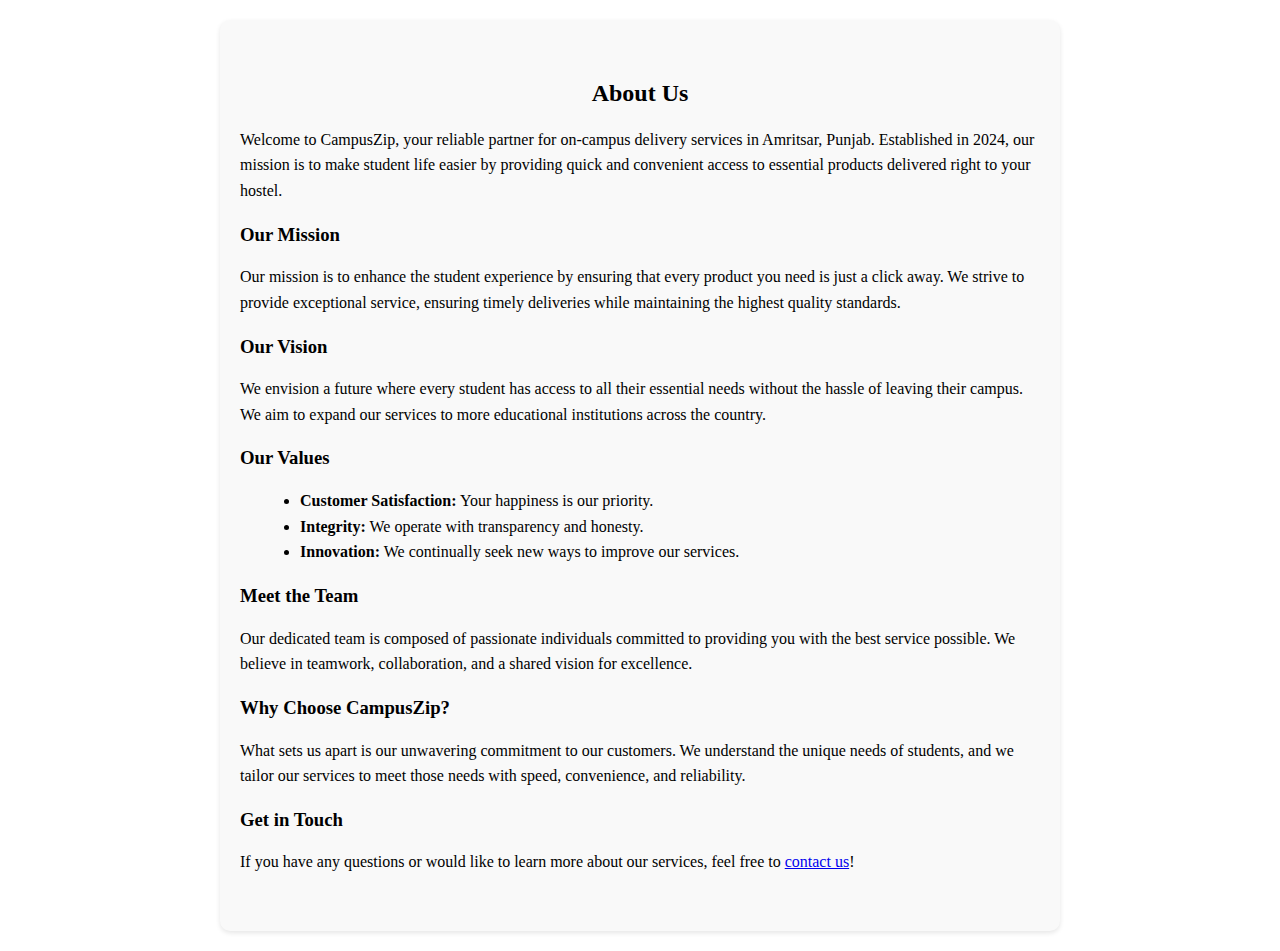
<file: about.html>
<!DOCTYPE html>
<html lang="en">
<head>
    <meta charset="UTF-8">
    <meta name="viewport" content="width=device-width, initial-scale=1.0">
    <title>Document</title>
    <link rel="stylesheet" href="aboutus.css">
</head>
<body>
    
    <section id="about">
        <h2>About Us</h2>
        <p>Welcome to CampusZip, your reliable partner for on-campus delivery services in Amritsar, Punjab. Established in 2024, our mission is to make student life easier by providing quick and convenient access to essential products delivered right to your hostel.</p>
    
        <h3>Our Mission</h3>
        <p>Our mission is to enhance the student experience by ensuring that every product you need is just a click away. We strive to provide exceptional service, ensuring timely deliveries while maintaining the highest quality standards.</p>
    
        <h3>Our Vision</h3>
        <p>We envision a future where every student has access to all their essential needs without the hassle of leaving their campus. We aim to expand our services to more educational institutions across the country.</p>
    
        <h3>Our Values</h3>
        <ul>
            <li><strong>Customer Satisfaction:</strong> Your happiness is our priority.</li>
            <li><strong>Integrity:</strong> We operate with transparency and honesty.</li>
            <li><strong>Innovation:</strong> We continually seek new ways to improve our services.</li>
        </ul>
    
        <h3>Meet the Team</h3>
        <p>Our dedicated team is composed of passionate individuals committed to providing you with the best service possible. We believe in teamwork, collaboration, and a shared vision for excellence.</p>
    
        <h3>Why Choose CampusZip?</h3>
        <p>What sets us apart is our unwavering commitment to our customers. We understand the unique needs of students, and we tailor our services to meet those needs with speed, convenience, and reliability.</p>
    
        <h3>Get in Touch</h3>
        <p>If you have any questions or would like to learn more about our services, feel free to <a href="#contact">contact us</a>!</p>
    </section>
    
</body>
</html>
</file>
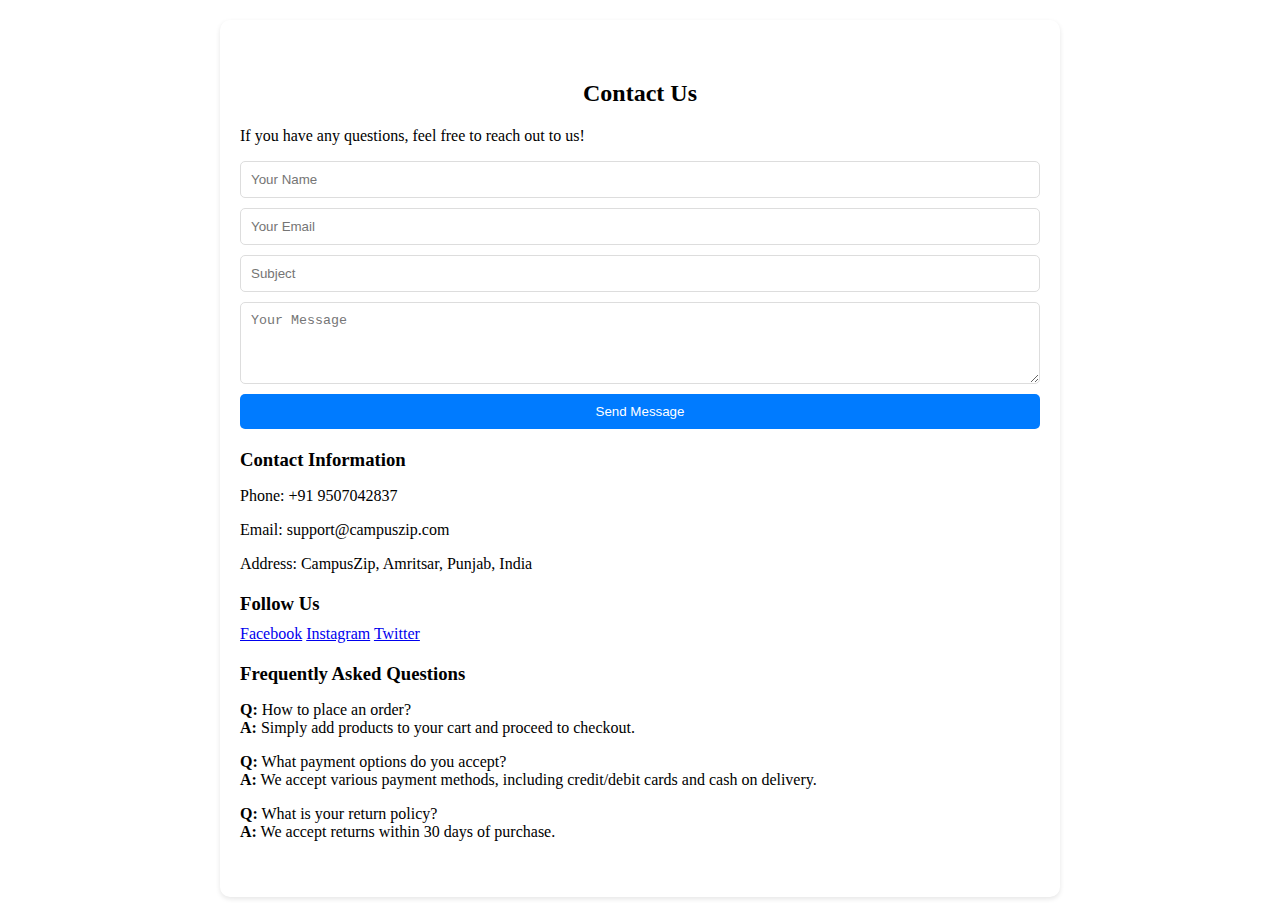
<file: contact.html>
<!DOCTYPE html>
<html lang="en">
<head>
    <meta charset="UTF-8">
    <meta name="viewport" content="width=device-width, initial-scale=1.0">
    <title>Document</title>
    <link rel="stylesheet" href="contact.css">
</head>
<body>
    <section id="contact">
        <h2>Contact Us</h2>
        <p>If you have any questions, feel free to reach out to us!</p>
    
        <form id="contact-form">
            <input type="text" id="contact-name" placeholder="Your Name" required>
            <input type="email" id="contact-email" placeholder="Your Email" required>
            <input type="text" id="contact-subject" placeholder="Subject" required>
            <textarea id="contact-message" placeholder="Your Message" rows="4" required></textarea>
            <button type="submit">Send Message</button>
        </form>
    
        <div class="contact-info">
            <h3>Contact Information</h3>
            <p>Phone: +91 9507042837</p>
            <p>Email: support@campuszip.com</p>
            <p>Address: CampusZip, Amritsar, Punjab, India</p>
        </div>
    
        <div class="social-media">
            <h3>Follow Us</h3>
            <a href="https://facebook.com" target="_blank">Facebook</a>
            <a href="https://instagram.com" target="_blank">Instagram</a>
            <a href="https://twitter.com" target="_blank">Twitter</a>
        </div>
    
        <div class="faq">
            <h3>Frequently Asked Questions</h3>
            <p><strong>Q:</strong> How to place an order?<br>
            <strong>A:</strong> Simply add products to your cart and proceed to checkout.</p>
    
            <p><strong>Q:</strong> What payment options do you accept?<br>
            <strong>A:</strong> We accept various payment methods, including credit/debit cards and cash on delivery.</p>
    
            <p><strong>Q:</strong> What is your return policy?<br>
            <strong>A:</strong> We accept returns within 30 days of purchase.</p>
        </div>
    </section>
    
    
</body>
</html>
</file>
<file: aboutus.css>
#about {
    padding: 40px 20px;
    background-color: #f9f9f9; /* Light gray background for contrast */
    margin: 20px auto;
    max-width: 800px; /* Max width for the about section */
    border-radius: 10px;
    box-shadow: 0 2px 5px rgba(0, 0, 0, 0.1); /* Subtle shadow */
}

#about h2 {
    text-align: center;
}

#about h3 {
    margin-top: 20px; /* Space above subsection headings */
}

#about ul {
    list-style-type: disc; /* Bulleted list for values */
    margin-left: 20px; /* Indentation for the list */
}

#about p, #about ul {
    line-height: 1.6; /* Improved readability */
}
</file>
<file: contact.css>
#contact {
    padding: 40px 20px;
    background-color: #ffffff; /* White background for contrast */
    margin: 20px auto;
    max-width: 800px; /* Max width for the contact section */
    border-radius: 10px;
    box-shadow: 0 2px 5px rgba(0, 0, 0, 0.1); /* Subtle shadow */
}

#contact h2 {
    text-align: center;
}

#contact-form {
    display: flex;
    flex-direction: column;
    margin-bottom: 20px; /* Space between form and other content */
}

#contact-form input, #contact-form textarea {
    padding: 10px;
    margin-bottom: 10px; /* Space between inputs */
    border: 1px solid #ddd;
    border-radius: 5px;
}

#contact-form button {
    background-color: #007bff; /* Blue button */
    color: white;
    padding: 10px;
    border: none;
    border-radius: 5px;
    cursor: pointer;
}

#contact-form button:hover {
    background-color: #0056b3; /* Darker blue on hover */
}

.contact-info, .social-media, .faq {
    margin-top: 20px; /* Space between sections */
}

.contact-info h3, .social-media h3, .faq h3 {
    margin-bottom: 10px; /* Space below headings */
}
</file>
